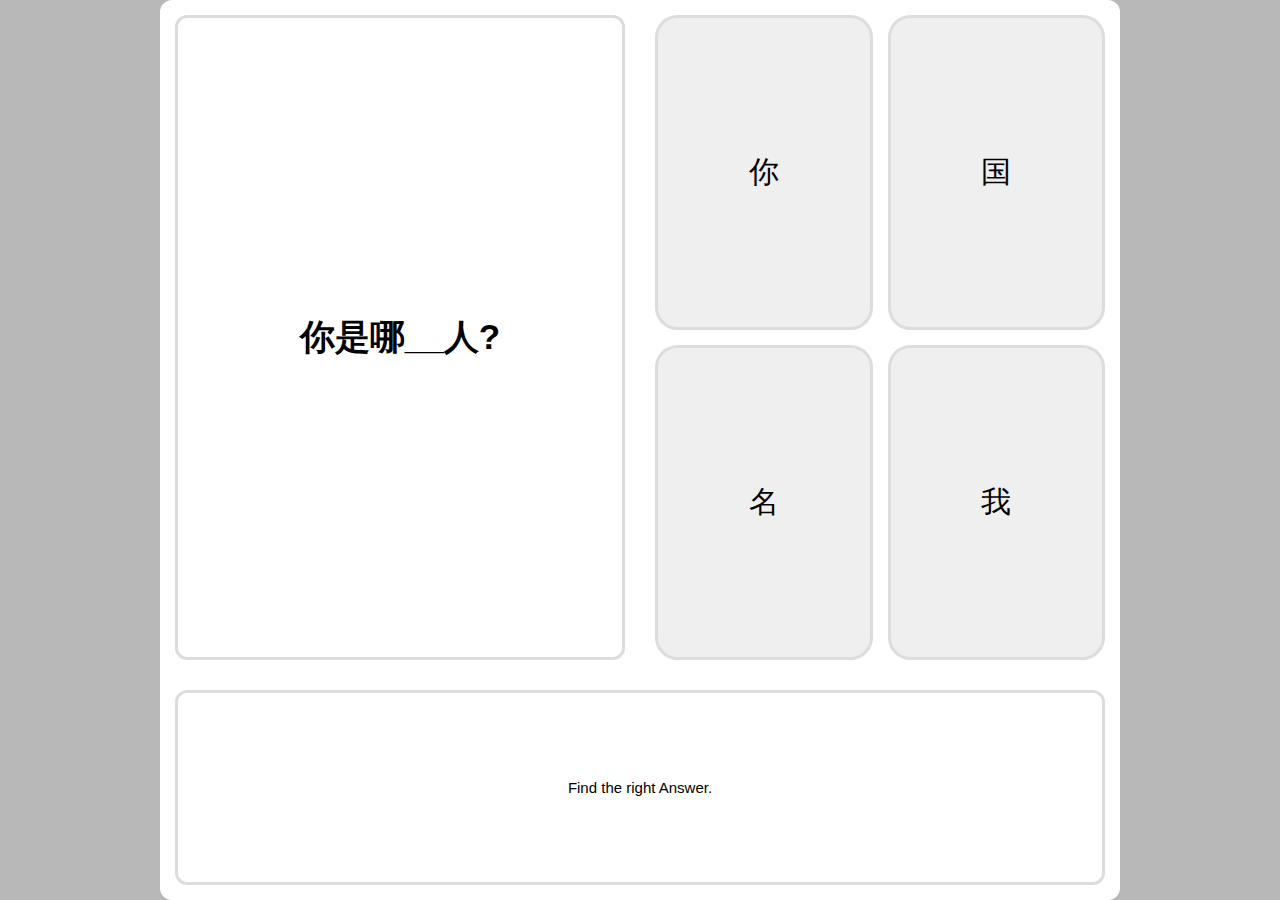
<file: html/fill-in-black.html>
<!DOCTYPE html>
<html lang="en">
<head>
    <meta charset="UTF-8">
    <meta name="viewport" content="width=device-width, initial-scale=1.0">
    <title>Chinese Learning Quiz</title>
    <link rel="stylesheet" href="../css/fill-in-black.css">
</head>
<body>
    <div id="layout">
        <div id="question_section">
            <h3>What question am I going to ask?</h3>
        </div>
        <div id="answer_section">
            <button class="answer" id="answerOne">
                Answer 1
            </button>
            <button class="answer" id="answerTwo">
                Answer 2
            </button>
            <button class="answer" id="answerThree">
                Answer 3
            </button>
            <button class="answer" id="answerFour">
                Answer 4
            </button>
        </div>
        <div id="bottom_section">
            <h3>Find the right Answer.</h3>
        </div>
    </div>
    <script type="module" src="../javascript/fill-in-black.js"></script>
</body>
</html>
</file>
<file: css/fill-in-black.css>
*{
    margin: 0;
    padding: 0;
    box-sizing: border-box;
}

html, body {
  height: 100%;
  font-family: Arial, sans-serif;
}

html {
    font-size: 15px;
}

body {
    background-color: rgb(184, 184, 184);
    display: flex;
    justify-content: center;
    align-items: center;
}

#layout {
    background-color: rgb(255, 255, 255);
    display: grid;
    grid-template-columns: repeat(4, 1fr);
    grid-template-rows: repeat(4, 1fr);

    width: 100%;
    max-width: 64rem; /* keep your desktop size as a max */
    height: auto;
    min-height: 100vh; /* full height on mobile */
    border-radius: 0.8rem;
}

#question_section {
    grid-area: 1 / 1 / 4 / 3;
    border: solid rgb(221, 221, 221) 0.2rem;
    margin: 1rem;
    border-radius: 0.8rem;
    display: flex;
    justify-content: center;
    align-items: center;
    font-size: 2rem;
}

#answer_section {
    grid-area: 1 / 3 / 4 / 6;
    display: grid;
    grid-template-columns: repeat(2, 1fr);
    grid-template-rows: repeat(2, 1fr);
    gap: 1rem;
    margin: 1rem;
}

#answer_section button {
    cursor: pointer;
    border-radius: 1.5rem;
    border: solid rgb(221, 221, 221) 0.2rem;
    font-size: 2rem;
}

#answer_section button:hover {
    transform: scale(1.05);
    transition: transform 0.3s ease;
    background-color: rgb(190, 255, 251);
}

#bottom_section {
    grid-area: 4 / 1 / 6 / 6;
    border: solid rgb(221, 221, 221) 0.2rem;
    margin: 1rem;
    border-radius: 0.8rem;
    display: flex;
    justify-content: space-around;
    align-items: center;
}

#nextBtn {
    padding: 1rem 2rem 1rem 2rem;
    border-radius: 0.5rem;
}

#nextBtn:hover {
    transform: scale(1.05);
    background-color: rgb(190, 255, 251);
}

/*grid-area: row-start / column-start / row-end / column-end; */

/* ============ MOBILE VIEW ============ */
@media (max-width: 480px) {

  #layout {
    display: flex;
    flex-direction: column;
    justify-content: center;
    padding: 1rem;
    gap: 1rem;
    max-width: 100%;
    min-height: 100vh;
  }

  #question_section {
    grid-area: unset;
    margin: 0;
    width: 100%;
    padding: 1rem;
    font-size: 1.4rem;
  }

  #answer_section {
    display: grid;
    grid-area: unset;
    margin: 0;
    grid-template-columns: 1fr;
    gap: 0.8rem;
  }

  #answer_section button {
    font-size: 1.2rem;
    padding: 0.8rem;
  }

  #bottom_section {
    grid-area: unset;
    margin: 0;
    padding: 1rem;
    flex-direction: column;
    gap: 0.8rem;
  }

  #nextBtn {
    font-size: 1rem;
    padding: 0.8rem 1.2rem;
  }
}
</file>
